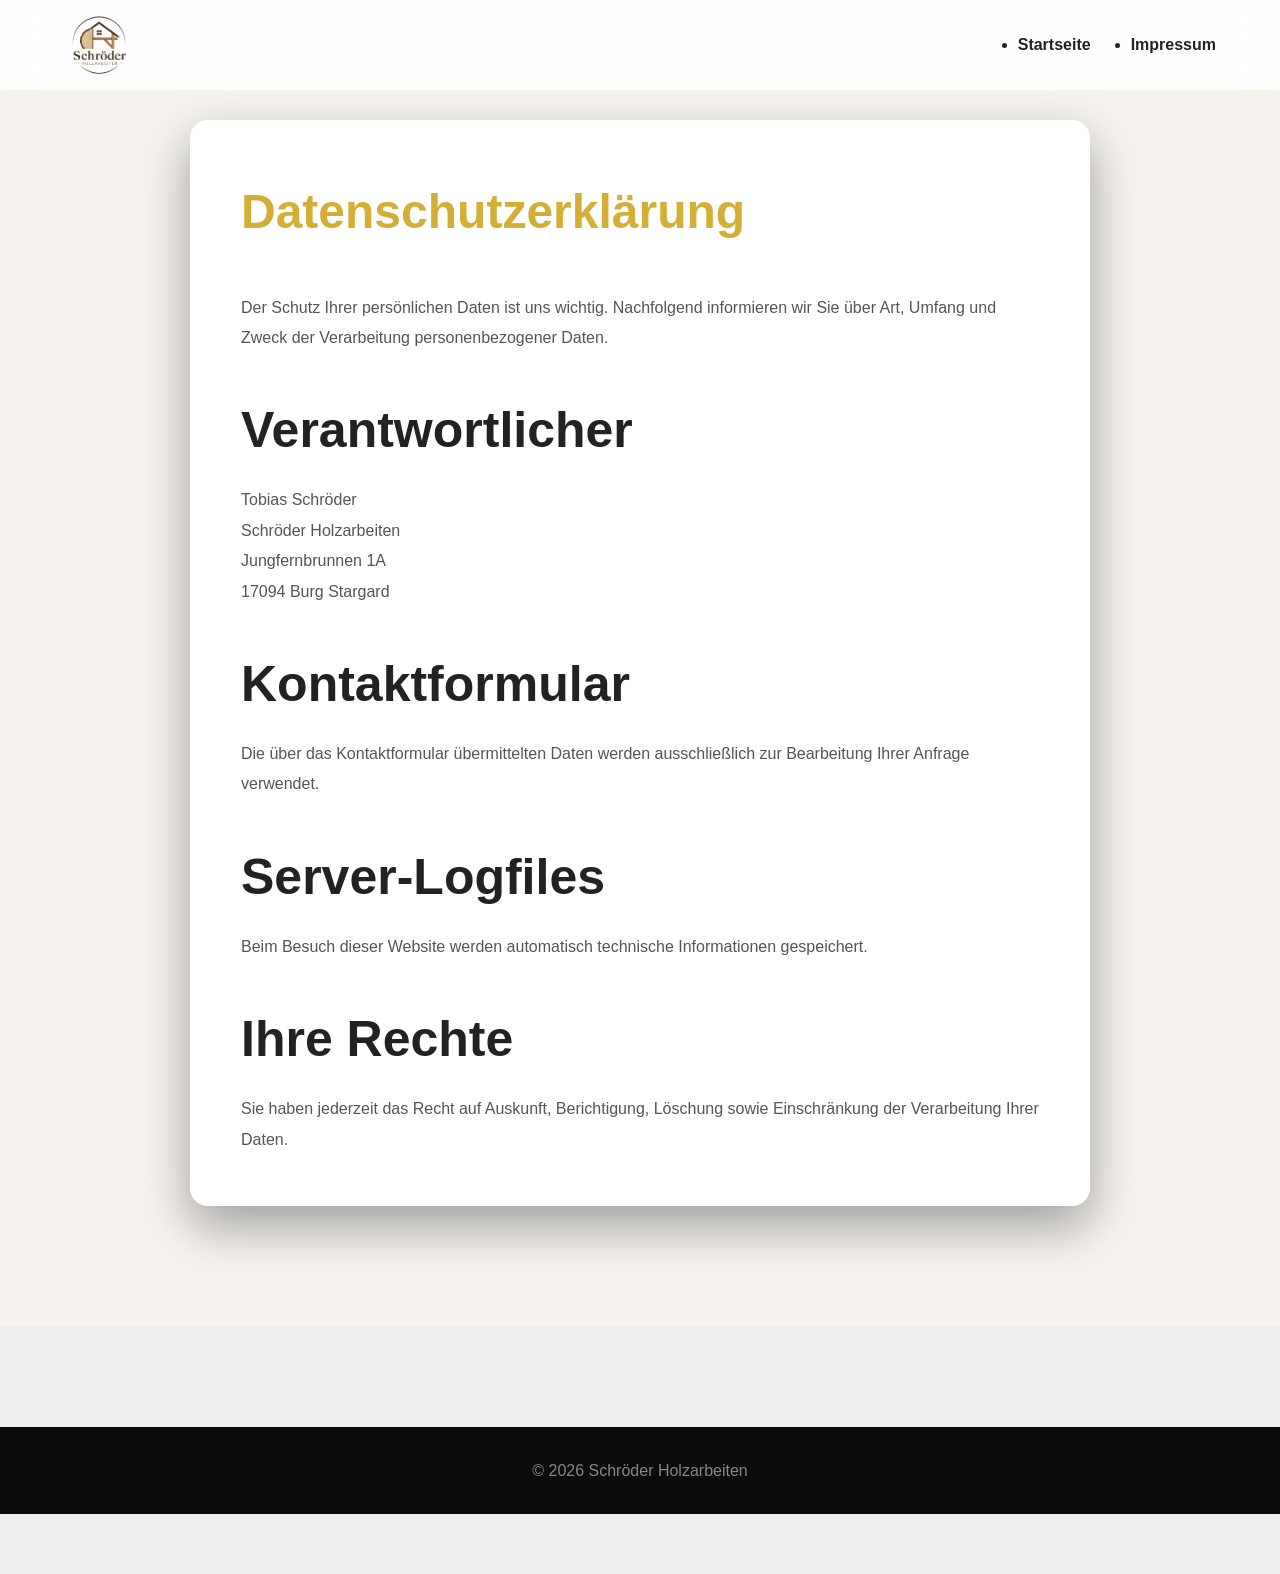
<file: datenschutz.html>
<!DOCTYPE html>
<html lang="de">

<head>
<meta charset="UTF-8">
<meta name="viewport" content="width=device-width, initial-scale=1.0">

<title>Datenschutz | Schröder Holzarbeiten</title>
<link rel="icon" type="image/png" href="images/favicon.png"> 

<link rel="stylesheet" href="css/style.css">

</head>

<body>

<header>
<div class="container navbar">

<div class="logo">
<a href="index.html">
<img src="images/galerie/logo.png" alt="">
</a>
</div>

<nav>

<ul>

<li><a href="index.html">Startseite</a></li>

<li><a href="impressum.html">Impressum</a></li>

</ul>

</nav>

</div>

</header>

<section class="legal-page">

<div class="container-small">

<h1>Datenschutzerklärung</h1>

<p>

Der Schutz Ihrer persönlichen Daten ist uns wichtig.
Nachfolgend informieren wir Sie über Art, Umfang und Zweck der Verarbeitung personenbezogener Daten.

</p>

<h2>Verantwortlicher</h2>

<p>

Tobias Schröder<br>
Schröder Holzarbeiten<br>
Jungfernbrunnen 1A<br>
17094 Burg Stargard

</p>

<h2>Kontaktformular</h2>

<p>

Die über das Kontaktformular übermittelten Daten werden ausschließlich zur Bearbeitung Ihrer Anfrage verwendet.

</p>

<h2>Server-Logfiles</h2>

<p>

Beim Besuch dieser Website werden automatisch technische Informationen gespeichert.

</p>

<h2>Ihre Rechte</h2>

<p>

Sie haben jederzeit das Recht auf Auskunft, Berichtigung, Löschung sowie Einschränkung der Verarbeitung Ihrer Daten.

</p>

</div>

</section>

<footer>

<div class="copyright">

© 2026 Schröder Holzarbeiten

</div>

</footer>

</body> 
</html>
</file>
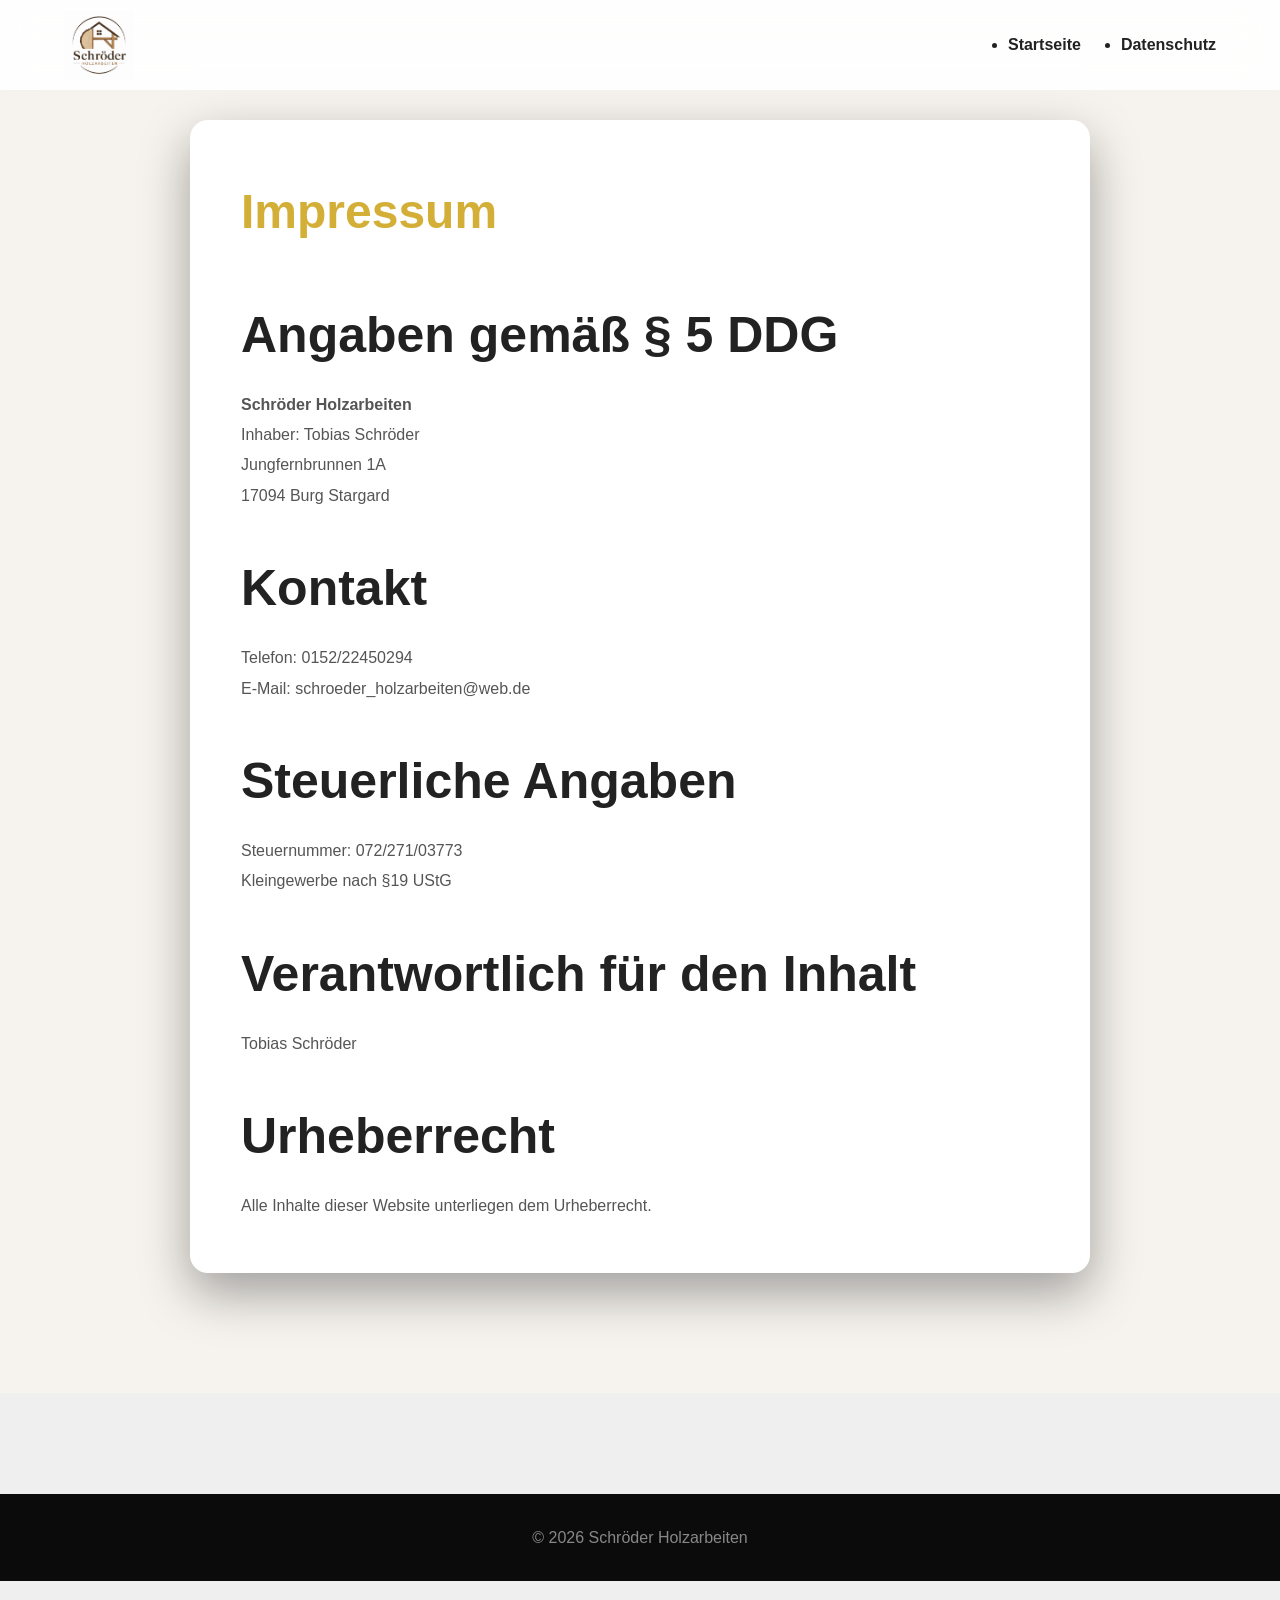
<file: impressum.html>
<!DOCTYPE html>
<html lang="de">

<head>

<meta charset="UTF-8">
<meta name="viewport" content="width=device-width, initial-scale=1.0">

<title>Impressum | Schröder Holzarbeiten</title>
<link rel="icon" type="image/png" href="images/favicon.png"> 

<link rel="stylesheet" href="css/style.css">

</head>

<body>

<header>
<div class="container navbar">

<div class="logo">
<a href="index.html">
<img src="images/galerie/logo.png" alt="Schröder Holzarbeiten">
</a>
</div>

<nav>
<ul>
<li><a href="index.html">Startseite</a></li>
<li><a href="datenschutz.html">Datenschutz</a></li>
</ul>
</nav>

</div>
</header>

<section class="legal-page">

<div class="container-small">

<h1>Impressum</h1>

<h2>Angaben gemäß § 5 DDG</h2>

<p>
<strong>Schröder Holzarbeiten</strong><br>
Inhaber: Tobias Schröder<br>
Jungfernbrunnen 1A<br>
17094 Burg Stargard
</p>

<h2>Kontakt</h2>

<p>
Telefon: 0152/22450294<br>
E-Mail: schroeder_holzarbeiten@web.de
</p>

<h2>Steuerliche Angaben</h2>

<p>
Steuernummer: 072/271/03773<br>
Kleingewerbe nach §19 UStG
</p>

<h2>Verantwortlich für den Inhalt</h2>

<p>
Tobias Schröder
</p>

<h2>Urheberrecht</h2>

<p>
Alle Inhalte dieser Website unterliegen dem Urheberrecht.
</p>

</div>

</section>

<footer>

<div class="copyright">

© 2026 Schröder Holzarbeiten

</div>

</footer>

</body> 

</html>
</file>
<file: css/style.css>
/* ===================================================
   SCHRÖDER HOLZARBEITEN
   Premium Design 2026
=================================================== */

:root{

--gold:#b68b45;
--gold-light:#d8b06a;

--dark:#f6f3ee;
--dark2:#ffffff;
--dark3:#ece6dc;

--white:#ffffff;
--gray:#555555;

--radius:18px;

}

*{
margin:0;
padding:0;
box-sizing:border-box;
}

html{
scroll-behavior:smooth;
}

body{

font-family:'Montserrat',sans-serif;

background:var(--dark);

color:#222;

line-height:1.7;

overflow-x:hidden;

}

img{

display:block;

max-width:100%;

}

a{

text-decoration:none;

color:inherit;

}

.container{

width:min(1280px,90%);

margin:auto;

}

/* ========================================= */

section{

padding:110px 0;

}

/* ========================================= */

.section-small{

display:block;

color:var(--gold);

letter-spacing:4px;

font-size:14px;

margin-bottom:20px;

text-transform:uppercase;

font-weight:700;

}

h2{

font-size:50px;

margin-bottom:30px;

font-weight:800;

}

p{

color:#4d4d4d;

}

/* ========================================= */

header{

position:fixed;

top:0;

left:0;

width:100%;

z-index:9999;

background:rgba(255,255,255,.92);

backdrop-filter:blur(16px);

transition:.4s;

}

.navbar{

display:flex;

justify-content:space-between;

align-items:center;

height:90px;

}

.logo img{

height:70px;

}

nav ul{

display:flex;

gap:40px;

}

nav a{

font-weight:600;

transition:.35s;

}

nav a:hover{

color:var(--gold);

}

.button-nav{

padding:15px 28px;

background:var(--gold);

border-radius:50px;

font-weight:700;

transition:.35s;

}

.button-nav:hover{

transform:translateY(-3px);

background:var(--gold-light);

}

/* ========================================= */

.hero{

position:relative;

height:100vh;

display:flex;

justify-content:center;

align-items:center;

text-align:center;

overflow:hidden;

}

.hero-image{

position:absolute;

width:100%;

height:100%;

object-fit:cover;

filter:brightness(.35);

animation:zoomHero 18s linear infinite alternate;

}

@keyframes zoomHero{

from{

transform:scale(1);

}

to{

transform:scale(1.15);

}

}

.overlay{

position:absolute;

inset:0;

background:linear-gradient(
rgba(0,0,0,.35),
rgba(0,0,0,.75)
);

}

.hero-content{

position:relative;

z-index:5;

max-width:900px;

padding:20px;

}

.hero-content span{

color:var(--gold);

letter-spacing:6px;

font-size:22px;

font-weight:800;

text-transform:uppercase;

text-shadow: 0 2px 6px rgba(0,0,0,.35);

}

.hero-content h1{

font-size:74px;

margin:30px 0;

line-height:1.1;

color:#fff;

font-weight:900;

-webkit-text-stroke: 1px #000000;

text-shadow:0 2px 8px rgba(0,0,0,.25);

}

.hero-content p{

color:#fff;

font-size:22px;

font-weight:500;

text-shadow:0 2px 8px rgba(0,0,0,.8);

margin-bottom:45px;

}

.hero-buttons{

display:flex;

justify-content:center;

gap:20px;

flex-wrap:wrap;

}

.gold-button{

background:var(--gold);

padding:18px 38px;

border-radius:60px;

font-weight:700;

transition:.35s;

}

.gold-button:hover{

background:var(--gold-light);

transform:translateY(-4px);

}

.white-button{

border:2px solid white;

padding:18px 38px;

border-radius:60px;

font-weight:700;

transition:.35s;

}

.white-button:hover{

background:white;

color:#f6f3ee;

} 

/* ===========================================
   FAKTEN
=========================================== */

.facts{

background:#ffffff;

padding:70px 0;

}

.facts-grid{

display:grid;

grid-template-columns:repeat(4,1fr);

gap:30px;

text-align:center;

}

.fact{

background:#202020;

padding:40px 20px;

border-radius:18px;

transition:.35s;

border:1px solid rgba(255,255,255,.05);

}

.fact:hover{

transform:translateY(-8px);

border-color:var(--gold);

box-shadow:0 20px 45px rgba(0,0,0,.35);

}

.fact h2{

font-size:42px;

margin-bottom:10px;

color:var(--gold);

}

.fact p{

color:#555555;

}

/* ===========================================
   LEISTUNGEN
=========================================== */

.leistungen{

background:#f6f3ee;

}

.leistungen-grid{

display:grid;

grid-template-columns:repeat(auto-fit,minmax(270px,1fr));

gap:35px;

margin-top:60px;

}

.card{

background:#ffffff;

border-radius:22px;

overflow:hidden;

transition:.4s;

border:1px solid rgba(255,255,255,.06);

box-shadow:0 10px 25px rgba(0,0,0,.25);

}

.card:hover{

transform:translateY(-12px);

box-shadow:0 25px 60px rgba(0,0,0,.45);

border-color:var(--gold);

}

.card img{

width:100%;

height:240px;

object-fit:cover;

transition:.5s;

}

.card:hover img{

transform:scale(1.08);

}

.card h3{

padding:25px 25px 10px;

font-size:26px;

color:#222;

}

.card p{

padding:0 25px 30px;

color:#bfbfbf;

}

/* Goldene Linie */

.card::after{

content:"";

display:block;

width:0;

height:4px;

background:var(--gold);

transition:.4s;

}

.card:hover::after{

width:100%;

} 
/* ===========================================
   PROJEKTE / GALERIE
=========================================== */

.projects{
    background:var(--dark2);
}

.gallery{
    margin-top:60px;
    display:grid;
    grid-template-columns:repeat(3,1fr);
    gap:25px;
}

.gallery img{
    width:100%;
    height:320px;
    object-fit:cover;
    border-radius:20px;
    transition:.45s;
    cursor:pointer;
    box-shadow:0 15px 40px rgba(0,0,0,.35);
}

.gallery img:hover{
    transform:scale(1.04);
    filter:brightness(.85);
}

/* ===========================================
   ÜBER MICH
=========================================== */

.about{
    background:#f6f3ee;
}

.about-grid{
    display:grid;
    grid-template-columns:420px 1fr;
    gap:70px;
    align-items:center;
}

.about-image img{
    width:100%;
    border-radius:22px;
    box-shadow:0 25px 60px rgba(0,0,0,.45);
}

.about-content span{
    color:var(--gold);
    font-weight:700;
    letter-spacing:4px;
    text-transform:uppercase;
}

.about-content h2{
    margin:20px 0 30px;
}

.about-content p{
    margin-bottom:20px;
    color:#555555;
    font-size:18px;
}

.about-stats{
    display:grid;
    grid-template-columns:repeat(3,1fr);
    gap:20px;
    margin-top:45px;
}

.about-stats div{
    background:#1d1d1d;
    padding:30px;
    border-radius:18px;
    text-align:center;
    transition:.35s;
}

.about-stats div:hover{
    transform:translateY(-8px);
    border:1px solid var(--gold);
}

.about-stats h3{
    color:var(--gold);
    font-size:34px;
    margin-bottom:8px;
}

.about-stats p{
    margin:0;
    font-size:15px;
} 
/* ==========================
   ABOUT
========================== */

.about{
    padding:120px 0;
    background:#f6f3ee;
}

.about-grid{
    display:grid;
    grid-template-columns:420px 1fr;
    gap:70px;
    align-items:center;
}

.about-image img{
    width:100%;
    border-radius:20px;
    box-shadow:0 25px 60px rgba(0,0,0,.45);
}

.about-content span{
    color:var(--gold);
    letter-spacing:3px;
    font-weight:700;
    text-transform:uppercase;
}

.about-content h2{
    font-size:52px;
    line-height:1.2;
    margin:15px 0 30px;
}

.about-content p{
    color:#555555;
    line-height:1.8;
    margin-bottom:20px;
    font-size:18px;
}

.about-features{
    display:grid;
    grid-template-columns:1fr 1fr;
    gap:15px;
    margin:35px 0;
}

.feature{
    background:#ffffff;
    padding:18px;
    border-radius:12px;
    border:1px solid rgba(255,255,255,.05);
    transition:.3s;
}

.feature:hover{
    border-color:var(--gold);
    transform:translateY(-5px);
}

@media(max-width:900px){

.about-grid{
    grid-template-columns:1fr;
}

.about-content h2{
    font-size:38px;
}

.about-features{
    grid-template-columns:1fr;
}

} 
/* ==========================
   CONTACT
========================== */
.contact{
    padding:120px 0;
    background:#f6f3ee;
}

.contact-grid{
    display:grid;
    grid-template-columns:0.9fr 1.1fr;
    gap:80px;
    align-items:start;
}

.contact-info h2{
    font-size:58px;
    line-height:1.2;
    margin:20px 0 30px;
}

.contact-info p{
    color:#555555;
    font-size:18px;
    line-height:1.8;
    margin-bottom:35px;
}

.contact-box{
    display:flex;
    align-items:center;
    gap:18px;
    margin-bottom:25px;
}

.contact-box i{
    width:55px;
    height:55px;
    background:var(--gold);
    color:#f6f3ee;
    border-radius:50%;
    display:flex;
    justify-content:center;
    align-items:center;
    font-size:22px;
}

.contact-box h4{
    margin:0;
    color:#222;
    font-size:18px;
}

.contact-box p{
    margin:4px 0 0;
    color:#bbb;
}

.contact-form{
    background:#ffffff;
    padding:40px;
    border-radius:20px;
    box-shadow:0 15px 40px rgba(0,0,0,.4);
    width:100%;
    max-width:700px;
    padding:45px;
}

.contact-form .row{
    display:grid;
    grid-template-columns:1fr 1fr;
    gap:20px;
    margin-bottom:20px;
}

.contact-form input,
.contact-form textarea{
    width:100%;
    background:#fff;
    color:#222;
    border:1px solid #333;
    border-radius:12px;
    padding:20px;
    font-size:17px;
    margin-bottom:20px;
}

.contact-form textarea{
    min-height:180px;
    resize:none;
    margin-top:20px;
}

.contact-form input:focus,
.contact-form textarea:focus{
    outline:none;
    border-color:var(--gold);
}

.contact-form button{
    width:100%;
    margin-top:25px;
    background:var(--gold);
    color:#f6f3ee;
    padding:20px;
    border:none;
    border-radius:12px;
    font-size:18px;
    font-weight:700;
    cursor:pointer;
    transition:.3s;
}

.contact-form button:hover{
    transform:translateY(-3px);
} 

/* ==========================
   FOOTER
========================== */

footer{
    background:#efefef;
    padding:60px 0;
    border-top:1px solid rgba(255,255,255,.08);
}

.footer-grid{
    display:grid;
    grid-template-columns:2fr 1fr 1fr;
    gap:40px;
}

footer h3{
    margin-bottom:20px;
}

footer p,
footer a{
    color:#bcbcbc;
    text-decoration:none;
    display:block;
    margin-bottom:10px;
}

.copyright{
    text-align:center;
    margin-top:40px;
    color:#777;
} 
/* ==========================
   HOVER EFFEKTE
========================== */

.project-card{
    transition:.4s;
    overflow:hidden;
}

.project-card img{
    transition:.6s;
}

.project-card:hover{
    transform:translateY(-10px);
    box-shadow:0 25px 60px rgba(0,0,0,.45);
}

.project-card:hover img{
    transform:scale(1.08);
}

.button-gold,
.button-outline,
.contact-form button{
    transition:.35s;
}

.button-gold:hover{
    transform:translateY(-4px);
    box-shadow:0 15px 35px rgba(212,175,55,.45);
}

.button-outline:hover{
    background:#d4af37;
    color:#f6f3ee;
    transform:translateY(-4px);
}

.contact-form button:hover{
    transform:translateY(-4px);
    box-shadow:0 15px 35px rgba(212,175,55,.45);
}

/* ==========================
   SCROLL ANIMATIONEN
========================== */

.fade-up{
    opacity:0;
    transform:translateY(50px);
    transition:1s;
}

.fade-up.show{
    opacity:1;
    transform:translateY(0);
}

/* ==========================
   SCROLLBAR
========================== */

::-webkit-scrollbar{
    width:10px;
}

::-webkit-scrollbar-track{
    background:#f6f3ee;
}

::-webkit-scrollbar-thumb{
    background:#d4af37;
    border-radius:50px;
}

::-webkit-scrollbar-thumb:hover{
    background:#f0c64f;
}

/* ==========================
   SELECTION
========================== */

::selection{
    background:#d4af37;
    color:#f6f3ee;
}

/* ==========================
   BILDER
========================== */

img{
    max-width:100%;
    display:block;
}

/* ==========================
   MOBILE
========================== */

@media(max-width:1100px){

.hero h1{
font-size:60px;
}

.about-grid,
.contact-grid,
.footer-grid{
grid-template-columns:1fr;
}

.about-image{
order:-1;
}

.gallery-grid{
grid-template-columns:repeat(2,1fr);
}

.nav-links{
display:none;
}

}

@media(max-width:768px){

.hero{
padding:140px 20px 100px;
text-align:center;
}

.hero h1{
font-size:42px;
line-height:1.2;
}

.hero p{
font-size:18px;
}

.hero-buttons{
flex-direction:column;
align-items:center;
}

.gallery-grid{
grid-template-columns:1fr;
}

.about-content h2,
.contact-info h2{
font-size:36px;
}

.about-stats{
grid-template-columns:1fr;
}

.container{
width:92%;
}

section{
padding:90px 0;
}

}

/* ==========================
   SANFTE ANIMATION
========================== */

@keyframes float{

0%{
transform:translateY(0);
}

50%{
transform:translateY(-8px);
}

100%{
transform:translateY(0);
}

}

.hero-buttons a:first-child{
animation:float 3s ease-in-out infinite;
}

/* ==========================
   GLAS EFFEKT
========================== */

.glass{
background:rgba(255,255,255,.04);
backdrop-filter:blur(12px);
border:1px solid rgba(255,255,255,.08);
}

/* ==========================
   GOLDENER LICHTSCHEIN
========================== */

.gold-glow{
box-shadow:
0 0 15px rgba(212,175,55,.25),
0 0 40px rgba(212,175,55,.15);
}
/* ==========================
   RECHTLICHE SEITEN
========================== */

.legal{

padding:100px 0;

background:#f6f3ee;

}

.legal .container{

display:grid;

grid-template-columns:repeat(auto-fit,minmax(320px,1fr));

gap:30px;

}

.legal .card{

background:#1a1a1a;

padding:35px;

border-radius:18px;

border:1px solid rgba(255,255,255,.06);

transition:.35s;

}

.legal .card:hover{

transform:translateY(-8px);

border-color:#d4af37;

box-shadow:0 25px 60px rgba(0,0,0,.4);

}

.legal h2{

font-size:26px;

margin-bottom:20px;

color:#d4af37;

}

.legal p{

line-height:1.8;

color:#d7d7d7;

} 
/* ===========================
   Impressum & Datenschutz
=========================== */

.legal-page{
    padding:120px 20px;
    background:#f6f3ee;
    min-height:80vh;
}

.container-small{
    max-width:900px;
    margin:auto;
    background:#ffffff;
    padding:50px;
    border-radius:18px;
    border:1px solid rgba(255,255,255,.08);
    box-shadow:0 20px 50px rgba(0,0,0,.35);
}

.container-small h1{
    font-size:48px;
    margin-bottom:40px;
    color:#d4af37;
}

.container-small h2{
    margin-top:35px;
    margin-bottom:12px;
    color:#222;
}

.container-small p{
    color:#555555;
    line-height:1.9;
}

.copyright{
    text-align:center;
    padding:30px;
    background:#0b0b0b;
    color:#888;
} 
/* =========================
   COOKIE BANNER
========================= */

.cookie-banner{
    position: fixed;
    left: 20px;
    right: 20px;
    bottom: 20px;
    background: #171717;
    border: 1px solid rgba(255,255,255,.08);
    border-radius: 18px;
    padding: 25px;
    box-shadow: 0 15px 40px rgba(0,0,0,.45);
    z-index: 9999;

    display:flex;
    justify-content:space-between;
    align-items:center;
    gap:30px;
}

.cookie-text h3{
    color:#222;
    margin-bottom:10px;
    font-size:24px;
}

.cookie-text p{
    color:#555555;
    line-height:1.7;
    max-width:700px;
}

.cookie-text a{
    color:#d8a13b;
    text-decoration:none;
}

.cookie-buttons{
    display:flex;
    gap:15px;
}

.cookie-btn{
    padding:14px 28px;
    border-radius:40px;
    border:none;
    font-size:16px;
    cursor:pointer;
    transition:.3s;
    font-weight:600;
}

.cookie-btn.accept{
    background:#d8a13b;
    color:#222;
}

.cookie-btn.accept:hover{
    background:#bf8b29;
}

.cookie-btn.decline{
    background:transparent;
    border:2px solid #555;
    color:#222;
}

.cookie-btn.decline:hover{
    border-color:#d8a13b;
}

@media(max-width:900px){

.cookie-banner{
    flex-direction:column;
    text-align:center;
}

.cookie-buttons{
    width:100%;
    justify-content:center;
    flex-wrap:wrap;
}

.cookie-btn{
    width:220px;
}

} 
/* =====================================
   WhatsApp Floating Button
===================================== */

.whatsapp-button{

position:fixed;

right:30px;

bottom:30px;

width:72px;

height:72px;

border-radius:50%;

background:#25D366;

color:#222;

display:flex;

justify-content:center;

align-items:center;

box-shadow:0 12px 35px rgba(37,211,102,.45);

z-index:9999;

transition:.35s;

animation:whatsappFloat 2.5s ease-in-out infinite;

}

.whatsapp-button:hover{

transform:scale(1.12);

box-shadow:0 20px 50px rgba(37,211,102,.55);

}

@keyframes whatsappFloat{

0%{

transform:translateY(0);

}

50%{

transform:translateY(-8px);

}

100%{

transform:translateY(0);

}

}

@media(max-width:768px){

.whatsapp-button{

width:62px;

height:62px;

right:18px;

bottom:18px;

}

} 
/*=============================
 GOOGLE BEWERTUNGEN
=============================*/

.review-box{

margin-top:50px;

background:#ffffff;

padding:45px;

border-radius:20px;

border:1px solid rgba(255,255,255,.08);

text-align:center;

}

.review-box h3{

font-size:32px;

margin-bottom:20px;

color:#222;

}

.review-box p{

max-width:650px;

margin:auto;

color:#555555;

line-height:1.8;

margin-bottom:35px;

} 
/* ==========================
   Google Maps
========================== */

.map-section{
    padding:100px 0;
    background:#f6f3ee;
}

.map-section span{
    color:#d9a441;
    font-weight:700;
    letter-spacing:2px;
}

.map-section h2{
    color:#222;
    font-size:48px;
    margin:15px 0 40px;
}

.map-section iframe{
    border-radius:20px;
    box-shadow:0 10px 40px rgba(0,0,0,.35);
} 

/* ==========================
   ENDE
========================== */ 

/* === Mobile Optimierungen === */
@media (max-width:900px){
nav ul{display:none;}
.navbar{height:auto;padding:15px 0;}
.hero{min-height:90vh;padding:120px 20px 60px;}
.hero-content h1{font-size:42px!important;}
.hero-content p{font-size:18px!important;}
.hero-buttons{flex-direction:column;align-items:center;}
.hero-buttons a{width:100%;max-width:320px;text-align:center;}
.facts-grid,.gallery,.about-grid,.contact-grid,.footer-grid{grid-template-columns:1fr!important;}
.about-stats{grid-template-columns:1fr!important;}
.contact-form .row{grid-template-columns:1fr!important;}
.contact-form{padding:25px!important;}
section{padding:70px 0!important;}
h2{font-size:34px!important;}
.gallery img{height:240px!important;}
.cookie-banner{flex-direction:column;text-align:center;}
.whatsapp-button{width:60px;height:60px;right:15px;bottom:15px;}
}

/* ===== Projektstories 2026 ===== */
.projects-showcase{padding:110px 0;background:#f3efe7;overflow:hidden}.projects-showcase .container>h2{max-width:850px;margin:10px 0 16px}.projects-intro{max-width:760px;font-size:1.08rem;line-height:1.75;color:#5d584f;margin:0 0 48px}.project-story-grid{display:grid;grid-template-columns:1.25fr .75fr;gap:24px}.project-story{background:#171914;border-radius:3px;overflow:hidden;box-shadow:0 18px 50px rgba(25,22,15,.12)}.project-story-featured{grid-row:span 2}.project-open{display:flex;flex-direction:column;width:100%;height:100%;padding:0;border:0;background:none;color:inherit;text-align:left;cursor:pointer}.project-cover{position:relative;min-height:300px;overflow:hidden;background:#222}.project-story-featured .project-cover{min-height:520px}.project-cover:after{content:"";position:absolute;inset:0;background:linear-gradient(180deg,transparent 45%,rgba(0,0,0,.48))}.project-cover img{width:100%;height:100%;position:absolute;inset:0;object-fit:cover;transition:transform .7s cubic-bezier(.2,.7,.2,1)}.project-open:hover .project-cover img{transform:scale(1.035)}.project-number{position:absolute;right:22px;bottom:16px;z-index:2;font-family:Georgia,serif;font-size:3.4rem;color:rgba(255,255,255,.85);line-height:1}.project-copy{padding:28px 30px 32px;color:#f6f1e7}.project-copy h3{font-size:1.8rem;margin:8px 0 12px}.project-copy p{color:#c8c3b9;line-height:1.65;margin:0 0 20px}.project-kicker,.project-modal-kicker{font-size:.72rem;letter-spacing:.16em;text-transform:uppercase;color:#c6a45f}.project-cta{display:inline-flex;gap:12px;align-items:center;font-size:.85rem;letter-spacing:.08em;text-transform:uppercase;color:#e6cf9c}.project-cta b{font-size:1.3rem;transition:transform .25s}.project-open:hover .project-cta b{transform:translateX(5px)}.more-work{display:grid;grid-template-columns:260px 1fr;gap:36px;align-items:end;margin-top:70px;padding-top:34px;border-top:1px solid #d4cbbb}.more-work h3{font-size:1.6rem;margin:8px 0 0}.mini-gallery{display:grid;grid-template-columns:repeat(4,1fr);gap:10px}.mini-gallery img{width:100%;height:150px;object-fit:cover;filter:saturate(.82);transition:.3s}.mini-gallery img:hover{filter:saturate(1);transform:translateY(-3px)}
.project-modal{position:fixed;inset:0;z-index:9999;display:none}.project-modal.is-open{display:block}.project-modal-backdrop{position:absolute;inset:0;background:rgba(10,11,9,.82);backdrop-filter:blur(7px)}.project-modal-panel{position:absolute;inset:3vh 3vw;overflow:auto;background:#f5f1e9;color:#24241f;box-shadow:0 25px 90px rgba(0,0,0,.45);padding:58px clamp(24px,5vw,80px) 70px}.project-modal-close{position:sticky;top:0;float:right;z-index:4;width:46px;height:46px;border:1px solid #9d927f;background:#f5f1e9;font-size:2rem;line-height:1;cursor:pointer}.project-modal-head{max-width:800px;padding-top:20px}.project-modal-head h2{font-size:clamp(2.3rem,5vw,4.8rem);line-height:1.02;margin:10px 0 18px}.project-modal-head p{max-width:680px;line-height:1.7;color:#655f55}.project-progress{display:flex;align-items:center;gap:14px;margin:40px 0 22px;font-size:.7rem;letter-spacing:.14em;color:#817766}.project-progress i{height:1px;flex:1;background:#c9beac}.project-modal-gallery{display:grid;grid-template-columns:repeat(12,1fr);gap:14px}.project-shot{grid-column:span 6;margin:0;position:relative;background:#ddd;overflow:hidden}.project-shot:nth-child(3n+1){grid-column:span 7}.project-shot:nth-child(3n+2){grid-column:span 5}.project-shot img{display:block;width:100%;height:460px;object-fit:cover;transition:transform .4s}.project-shot:hover img{transform:scale(1.015)}.project-shot figcaption{position:absolute;left:0;bottom:0;background:rgba(17,18,15,.86);color:#eee6d8;padding:9px 13px;font-size:.75rem;letter-spacing:.06em}.project-shot:last-child:nth-child(odd){grid-column:span 12}.project-shot:last-child:nth-child(odd) img{height:560px}.modal-lock{overflow:hidden}
@media(max-width:850px){.projects-showcase{padding:80px 0}.project-story-grid{grid-template-columns:1fr}.project-story-featured{grid-row:auto}.project-story-featured .project-cover,.project-cover{min-height:330px}.more-work{grid-template-columns:1fr}.mini-gallery{grid-template-columns:repeat(2,1fr)}.project-modal-panel{inset:0;padding:28px 18px 50px}.project-shot,.project-shot:nth-child(3n+1),.project-shot:nth-child(3n+2),.project-shot:last-child:nth-child(odd){grid-column:span 12}.project-shot img,.project-shot:last-child:nth-child(odd) img{height:auto;max-height:70vh;object-fit:contain;background:#1a1b17}}

/* ===== Kontakt / Projekt-Konfigurator v2 ===== */
.contact-v2{background:linear-gradient(135deg,#eee8de 0%,#f8f5ef 58%,#eee6d8 100%);position:relative;overflow:hidden}
.contact-v2:before{content:"";position:absolute;width:520px;height:520px;border:1px solid rgba(181,129,43,.16);border-radius:50%;right:-180px;top:-220px;box-shadow:0 0 0 70px rgba(181,129,43,.025),0 0 0 140px rgba(181,129,43,.018)}
.contact-v2 .contact-grid{display:grid;grid-template-columns:.88fr 1.12fr;gap:58px;align-items:start;position:relative;z-index:1}
.contact-copy h2{font-size:clamp(2.6rem,4.8vw,5rem);line-height:1.02;margin:12px 0 22px;max-width:620px}
.contact-lead{font-size:1.08rem;line-height:1.75;color:#5c574f;max-width:590px;margin-bottom:28px}
.contact-v2 .contact-info{display:grid;grid-template-columns:repeat(3,1fr);gap:10px;margin:30px 0}
.contact-v2 .contact-info p{margin:0;padding:16px 14px;background:rgba(255,255,255,.55);border:1px solid rgba(78,65,43,.11);border-radius:12px;font-size:.92rem;line-height:1.5}
.partner-card{margin-top:34px;background:#171914;color:#f4eee4;padding:30px;border-radius:18px;box-shadow:0 18px 48px rgba(20,17,12,.14);position:relative;overflow:hidden}
.partner-card:after{content:"K";position:absolute;right:-10px;bottom:-50px;font-family:Georgia,serif;font-size:180px;color:rgba(255,255,255,.035);line-height:1}
.partner-label{font-size:.7rem;letter-spacing:.16em;color:#c8a45b;font-weight:700}
.partner-card h3{font-size:1.7rem;line-height:1.18;margin:10px 0 12px;color:#fff}
.partner-card p{color:#c8c3b8;line-height:1.65;margin:0 0 18px}
.partner-link{display:inline-flex;align-items:center;gap:9px;color:#e9c36f;text-decoration:none;font-weight:700;position:relative;z-index:1}
.partner-link span{font-size:1.2rem;transition:transform .2s}.partner-link:hover span{transform:translate(3px,-3px)}
.project-request-card{background:rgba(255,255,255,.82);border:1px solid rgba(92,77,52,.14);border-radius:24px;padding:34px;box-shadow:0 28px 70px rgba(54,45,31,.12);backdrop-filter:blur(12px)}
.request-head h3{font-size:2rem;margin:8px 0}.request-head p{color:#6a645c;margin:0 0 22px}
.contact-form-v2{padding:0!important;background:none!important;box-shadow:none!important;border-radius:0!important}
.project-picker{border:0;padding:0;margin:0 0 24px;display:grid;grid-template-columns:repeat(2,1fr);gap:10px}
.project-choice{position:relative;cursor:pointer;display:flex;align-items:center;gap:10px;padding:14px 15px;border:1px solid #d8d0c2;border-radius:13px;background:#fff;min-height:58px;transition:.2s;color:#282721}
.project-choice input{position:absolute;opacity:0;pointer-events:none}
.project-choice span{font-size:1.18rem}.project-choice b{font-size:.9rem;line-height:1.25}
.project-choice:has(input:checked){border-color:#b87a1f;background:#fff4df;box-shadow:0 0 0 2px rgba(184,122,31,.12)}
.project-choice:has(input:checked):after{content:"✓";margin-left:auto;width:22px;height:22px;border-radius:50%;background:#b87a1f;color:white;display:grid;place-items:center;font-size:.75rem;font-weight:800}
.contact-form-v2 input,.contact-form-v2 select,.contact-form-v2 textarea{background:#fff;border:1px solid #cfc7ba;border-radius:12px;outline:none;transition:.2s}
.contact-form-v2 input:focus,.contact-form-v2 select:focus,.contact-form-v2 textarea:focus{border-color:#b87a1f;box-shadow:0 0 0 3px rgba(184,122,31,.10)}
.contact-form-v2 select{width:100%;padding:18px;font:inherit;color:#666}
.contact-form-v2 button{display:flex;justify-content:center;align-items:center;gap:12px;border-radius:12px;font-weight:800;letter-spacing:.02em}.contact-form-v2 button span{font-size:1.3rem;transition:.2s}.contact-form-v2 button:hover span{transform:translateX(4px)}
.sr-only{position:absolute;width:1px;height:1px;padding:0;margin:-1px;overflow:hidden;clip:rect(0,0,0,0);white-space:nowrap;border:0}
@media(max-width:980px){.contact-v2 .contact-grid{grid-template-columns:1fr;gap:34px}.contact-v2 .contact-info{grid-template-columns:1fr 1fr 1fr}}
@media(max-width:650px){.project-request-card{padding:22px 16px}.project-picker{grid-template-columns:1fr}.contact-v2 .contact-info{grid-template-columns:1fr}.contact-copy h2{font-size:2.65rem!important}.partner-card{padding:24px 20px}.contact-form-v2 .row{grid-template-columns:1fr!important}}


/* ===== Galerie/Modal Korrekturen v3 ===== */
.mini-gallery-item{
  position:relative;display:block;width:100%;padding:0;border:0;background:#171914;cursor:zoom-in;overflow:hidden;
}
.mini-gallery-item img{display:block;width:100%;height:150px;object-fit:cover;filter:saturate(.82);transition:transform .35s ease,filter .35s ease}
.mini-gallery-item span{position:absolute;left:10px;bottom:10px;padding:7px 10px;background:rgba(20,20,17,.82);color:#fff;font-size:.72rem;letter-spacing:.06em;text-transform:uppercase;opacity:0;transform:translateY(5px);transition:.25s}
.mini-gallery-item:hover img,.mini-gallery-item:focus-visible img{filter:saturate(1);transform:scale(1.035)}
.mini-gallery-item:hover span,.mini-gallery-item:focus-visible span{opacity:1;transform:none}
.mini-gallery-item:focus-visible{outline:3px solid var(--gold);outline-offset:3px}

.project-shot{background:#1a1b17}
.project-shot-open{display:block;width:100%;height:100%;padding:0;border:0;background:#1a1b17;cursor:zoom-in;position:relative}
.project-shot-open img{display:block;width:100%;height:460px;object-fit:contain;background:#1a1b17;transition:transform .35s ease}
.project-shot-open:hover img{transform:scale(1.01)}
.project-shot:last-child:nth-child(odd) .project-shot-open img{height:560px}

.image-lightbox{position:fixed;inset:0;z-index:12000;display:none;align-items:center;justify-content:center;padding:24px}
.image-lightbox.is-open{display:flex}
.image-lightbox-backdrop{position:absolute;inset:0;background:rgba(8,9,7,.94);backdrop-filter:blur(8px)}
.image-lightbox-content{position:relative;z-index:1;max-width:min(96vw,1500px);max-height:94vh;display:flex;flex-direction:column;align-items:center;justify-content:center}
.image-lightbox-content img{display:block;max-width:100%;max-height:86vh;width:auto;height:auto;object-fit:contain;box-shadow:0 20px 70px rgba(0,0,0,.5)}
.image-lightbox-content p{color:#eee7d9;margin:10px 0 0;font-size:.9rem;text-align:center}
.image-lightbox-close{position:absolute;right:-8px;top:-8px;z-index:2;width:46px;height:46px;border:1px solid rgba(255,255,255,.5);border-radius:50%;background:#f4efe6;color:#1a1a17;font-size:2rem;line-height:1;cursor:pointer;box-shadow:0 8px 30px rgba(0,0,0,.35)}
.lightbox-lock{overflow:hidden}

@media(max-width:900px){
  .button-nav{padding:12px 18px;font-size:.86rem;white-space:nowrap}
  .logo img{height:54px}
  .navbar{gap:12px}
  .projects-intro{font-size:1rem;margin-bottom:32px}
  .project-copy{padding:22px 20px 25px}
  .project-copy h3{font-size:1.5rem}
  .more-work{margin-top:48px;gap:22px}
  .mini-gallery-item img{height:180px}
  .mini-gallery-item span{opacity:1;transform:none;font-size:.66rem}
  .project-shot-open img,.project-shot:last-child:nth-child(odd) .project-shot-open img{height:auto;max-height:74vh;object-fit:contain}
}
@media(max-width:560px){
  .container{width:min(92%,1200px)}
  .navbar{padding:10px 0}
  .logo img{height:46px}
  .button-nav{padding:10px 13px;font-size:.75rem}
  .hero{padding-left:16px!important;padding-right:16px!important}
  .hero-content h1{font-size:34px!important;line-height:1.06}
  .mini-gallery{grid-template-columns:1fr}
  .mini-gallery-item img{height:230px}
  .project-story-featured .project-cover,.project-cover{min-height:260px}
  .project-modal-head h2{font-size:2.2rem}
  .image-lightbox{padding:10px}
  .image-lightbox-close{right:4px;top:4px;width:42px;height:42px}
  .image-lightbox-content img{max-height:82vh}
}
</file>
